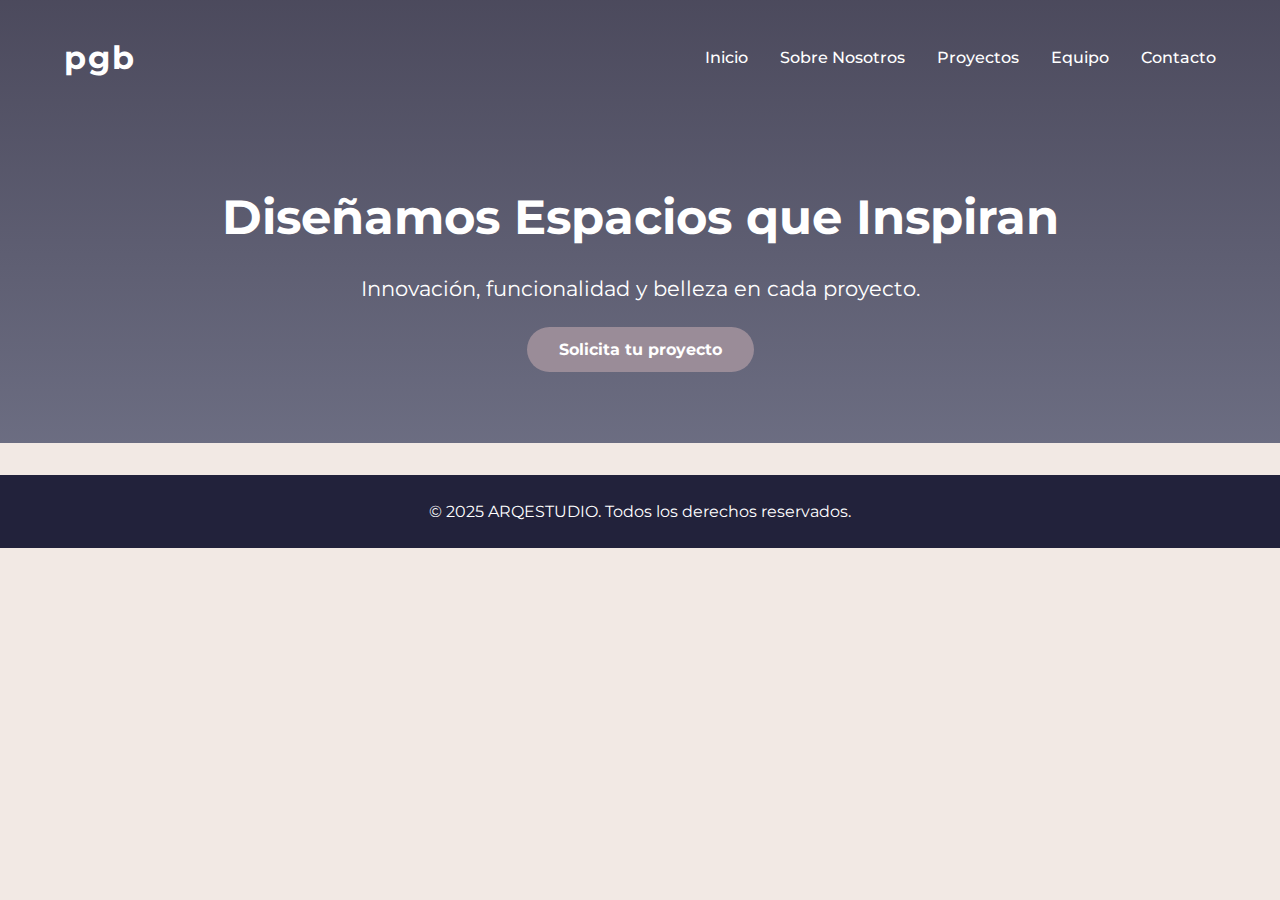
<file: index.html>
<!DOCTYPE html>
<html lang="es">
<head>
  <meta charset="UTF-8">
  <meta name="viewport" content="width=device-width, initial-scale=1.0">
  <title>Estudio de Arquitectura Moderno</title>
  <!-- CORRECCION:
    Primero linkamos la fuente externa y luego nuestro css, sino puedes tener problemas a la hora de que se cargue correctamente (recuerda que el navegador lee de arriba hacia abajo)
  -->
  <link rel="stylesheet" href="style.css">
  <link href="https://fonts.googleapis.com/css2?family=Montserrat:wght@400;700&display=swap" rel="stylesheet">
</head>
<body>
  <header>
    <nav>
      <div class="logo">pgb</div>
      <ul>
        <li><a href="inicio.html">Inicio</a></li>
        <li><a href="sobre-nosotros.html">Sobre Nosotros</a></li>
        <li><a href="proyectos.html">Proyectos</a></li>
        <li><a href="equipo.html">Equipo</a></li>
        <li><a href="contacto.html">Contacto</a></li>
      </ul>
    </nav>
    <!-- CORRECCION:
      section al igual que article tiene que aportar contenido semántico, si solo quieres agrupar elementos utiliza div. 
    -->
    <section class="hero">
      <h1>Diseñamos Espacios que Inspiran</h1>
      <p>Innovación, funcionalidad y belleza en cada proyecto.</p>
      <a href="contacto.html" class="cta">Solicita tu proyecto</a>
    </section>
  </header>
  <footer>
    <p>&copy; 2025 ARQESTUDIO. Todos los derechos reservados.</p>
  </footer>
</body>
</html>
</file>
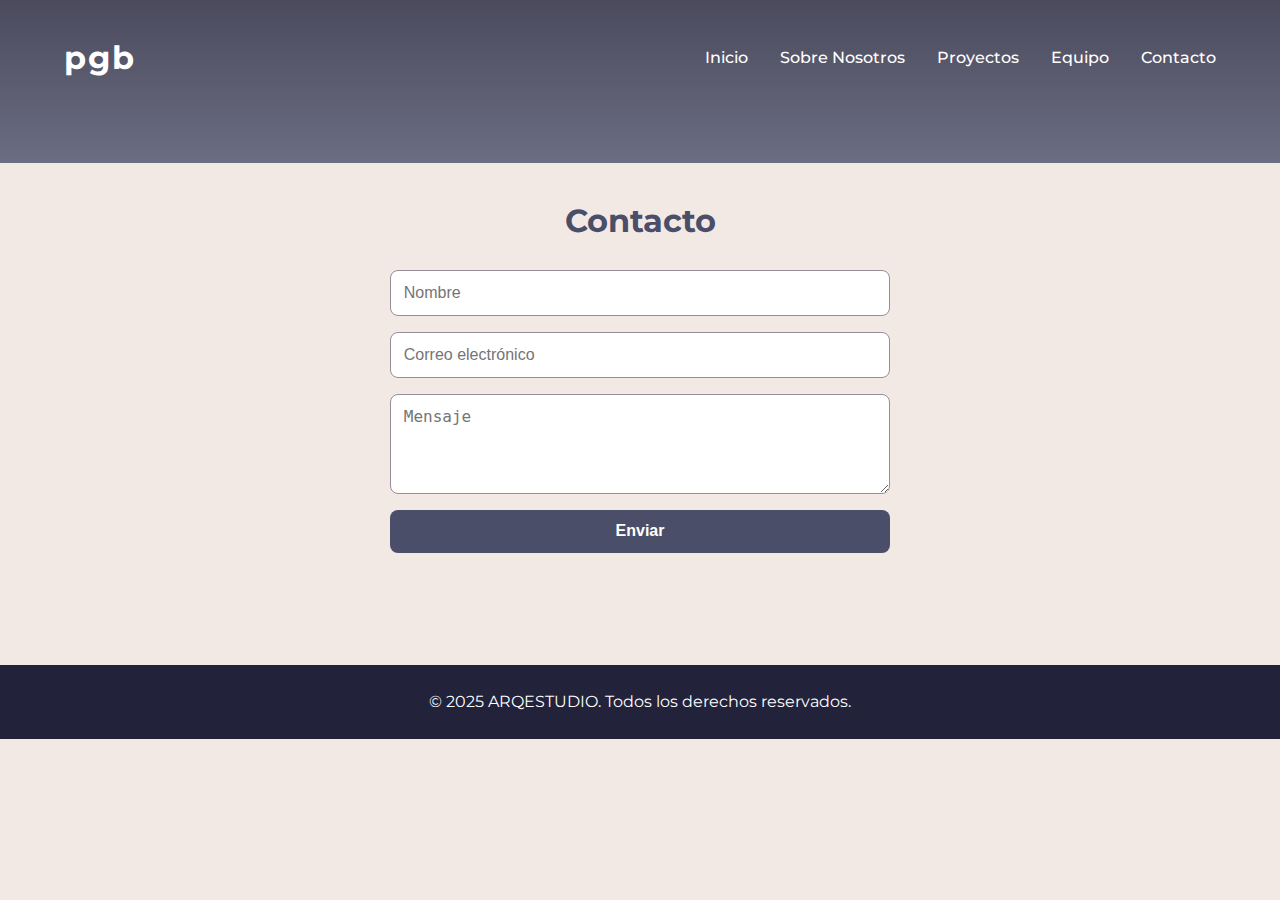
<file: contacto.html>
<!DOCTYPE html>
<html lang="es">
<head>
  <meta charset="UTF-8">
  <meta name="viewport" content="width=device-width, initial-scale=1.0">
  <title>Contacto - ARQESTUDIO</title>
  <link rel="stylesheet" href="style.css">
  <link href="https://fonts.googleapis.com/css2?family=Montserrat:wght@400;700&display=swap" rel="stylesheet">
</head>
<body>
  <header>
    <nav>
      <div class="logo">pgb</div>
      <ul>
        <li><a href="inicio.html">Inicio</a></li>
        <li><a href="sobre-nosotros.html">Sobre Nosotros</a></li>
        <li><a href="proyectos.html">Proyectos</a></li>
        <li><a href="equipo.html">Equipo</a></li>
        <li><a href="contacto.html">Contacto</a></li>
      </ul>
    </nav>
  </header>
  <main>
    <section class="contact">
      <h2>Contacto</h2>
      <!-- CORRECCION:
        Faltan atributos action y method, imprescindibles para form 
      -->
      <form>
        <input type="text" placeholder="Nombre" required>
        <input type="email" placeholder="Correo electrónico" required>
        <textarea placeholder="Mensaje" required></textarea>
        <button type="submit">Enviar</button>
      </form>
    </section>
  </main>
  <footer>
    <p>&copy; 2025 ARQESTUDIO. Todos los derechos reservados.</p>
  </footer>
</body>
</html>
</file>
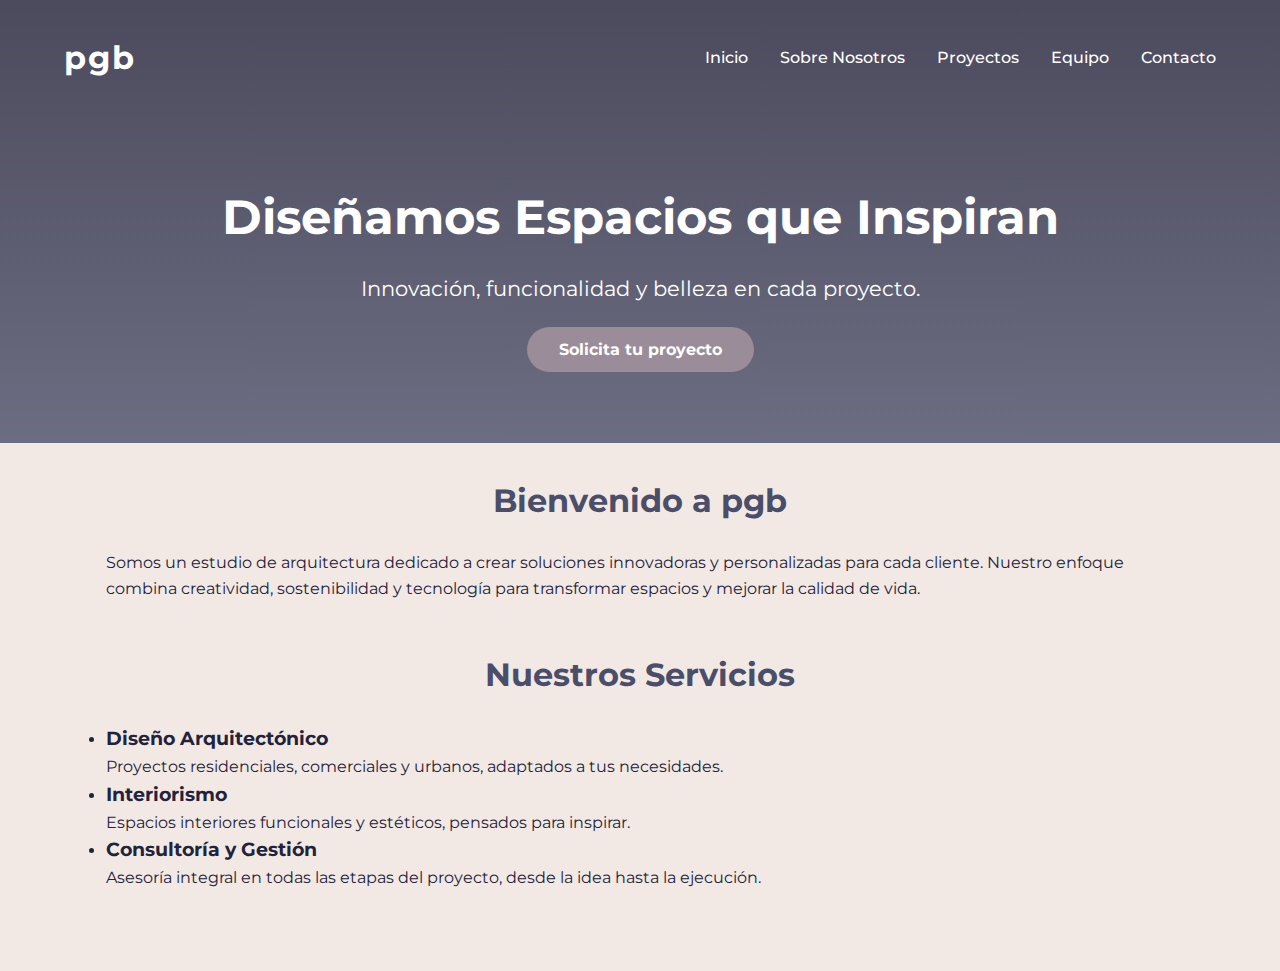
<file: inicio.html>
<!DOCTYPE html>
<html lang="es">
<head>
  <meta charset="UTF-8">
  <meta name="viewport" content="width=device-width, initial-scale=1.0">
  <title>Estudio de Arquitectura Moderno</title>
  <link rel="stylesheet" href="style.css">
  <link href="https://fonts.googleapis.com/css2?family=Montserrat:wght@400;700&display=swap" rel="stylesheet">
</head>
<body>
  <header>
    <nav>
      <div class="logo">pgb</div>
      <ul>
        <li><a href="inicio.html">Inicio</a></li>
        <li><a href="sobre-nosotros.html">Sobre Nosotros</a></li>
        <li><a href="proyectos.html">Proyectos</a></li>
        <li><a href="equipo.html">Equipo</a></li>
        <li><a href="contacto.html">Contacto</a></li>
      </ul>
    </nav>
    <section class="hero">
      <h1>Diseñamos Espacios que Inspiran</h1>
      <p>Innovación, funcionalidad y belleza en cada proyecto.</p>
      <a href="contacto.html" class="cta">Solicita tu proyecto</a>
    </section>
  </header>

  <main>
    <!-- Presentación -->
    <section class="presentacion">
      <h2>Bienvenido a pgb</h2>
      <p>Somos un estudio de arquitectura dedicado a crear soluciones innovadoras y personalizadas para cada cliente. Nuestro enfoque combina creatividad, sostenibilidad y tecnología para transformar espacios y mejorar la calidad de vida.</p>
    </section>

    <!-- Servicios -->
    <section class="servicios">
      <h2>Nuestros Servicios</h2>
      <ul>
        <li>
          <h3>Diseño Arquitectónico</h3>
          <p>Proyectos residenciales, comerciales y urbanos, adaptados a tus necesidades.</p>
        </li>
        <li>
          <h3>Interiorismo</h3>
          <p>Espacios interiores funcionales y estéticos, pensados para inspirar.</p>
        </li>
        <li>
          <h3>Consultoría y Gestión</h3>
          <p>Asesoría integral en todas las etapas del proyecto, desde la idea hasta la ejecución.</p>
        </li>
      </ul>
    </section>

<!-- CORRECCION:
    Faltan etiquetas de cierre
    -->
</file>
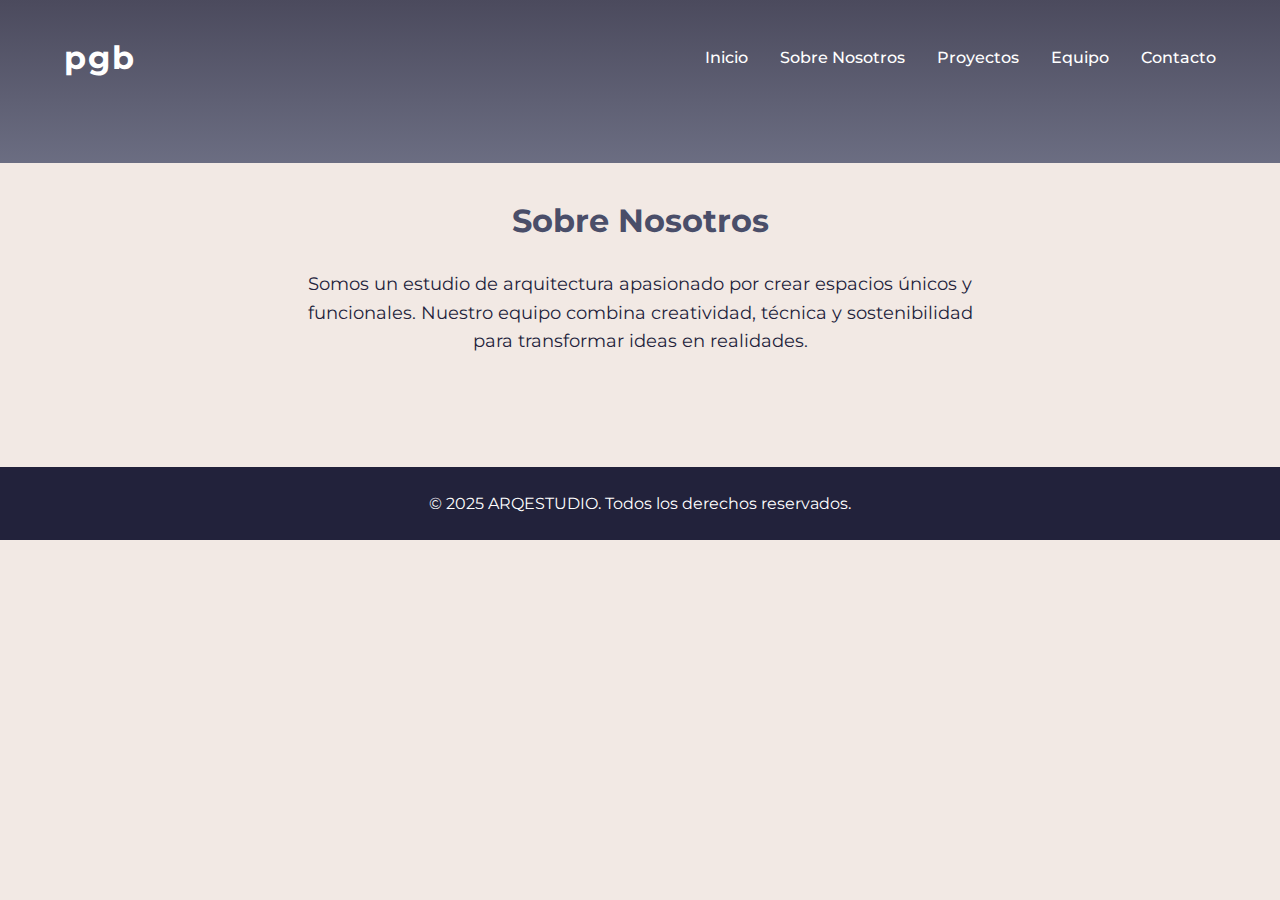
<file: sobre-nosotros.html>
<!DOCTYPE html>
<html lang="es">
<head>
  <meta charset="UTF-8">
  <meta name="viewport" content="width=device-width, initial-scale=1.0">
  <title>Sobre Nosotros - ARQESTUDIO</title>
  <link rel="stylesheet" href="style.css">
  <link href="https://fonts.googleapis.com/css2?family=Montserrat:wght@400;700&display=swap" rel="stylesheet">
</head>
<body>
  <header>
    <nav>
      <div class="logo">pgb</div>
      <ul>
        <li><a href="inicio.html">Inicio</a></li>
        <li><a href="sobre-nosotros.html">Sobre Nosotros</a></li>
        <li><a href="proyectos.html">Proyectos</a></li>
        <li><a href="equipo.html">Equipo</a></li>
        <li><a href="contacto.html">Contacto</a></li>
      </ul>
    </nav>
  </header>
  <main>
    <section class="about">
      <h2>Sobre Nosotros</h2>
      <p>Somos un estudio de arquitectura apasionado por crear espacios únicos y funcionales. Nuestro equipo combina creatividad, técnica y sostenibilidad para transformar ideas en realidades.</p>
    </section>
  </main>
  <footer>
    <p>&copy; 2025 ARQESTUDIO. Todos los derechos reservados.</p>
  </footer>
</body>
</html>
</file>
<file: style.css>
/* CORRECCION:
    Esto está bastante bien, como apunte te diría que comentes el css
    agrupando por funcionalidad, y que intentes usar clases atómicas.
    También te recomiendo empezar por mobile first y hacer luego las media a partir de cierto tamaño minimo, es más fácil aplicar cambios de tamaño pequeño a mayor que de mayor a más pequeño.
*/
:root {
  --primary: #22223b;
  --accent: #4a4e69;
  --light: #f2e9e4;
  --highlight: #9a8c98;
  --white: #fff;
}

* {
  box-sizing: border-box;
  margin: 0;
  padding: 0;
}

body {
  font-family: 'Montserrat', sans-serif;
  background: var(--light);
  color: var(--primary);
  line-height: 1.6;
}

header {
  background: linear-gradient(rgba(34,34,59,0.8), rgba(74,78,105,0.8)), url('https://images.unsplash.com/photo-1465101046530-73398c7f28ca?auto=format&fit=crop&w=1500&q=80') center/cover no-repeat;
  color: var(--white);
  padding-bottom: 3rem;
}

nav {
  display: flex;
  justify-content: space-between;
  align-items: center;
  padding: 2rem 5%;
}

.logo {
  font-size: 2rem;
  font-weight: 700;
  letter-spacing: 2px;
}

nav ul {
  list-style: none;
  display: flex;
  gap: 2rem;
}

nav a {
  color: var(--white);
  text-decoration: none;
  font-weight: 500;
  transition: color 0.2s;
}

nav a:hover {
  color: var(--highlight);
}

.hero {
  text-align: center;
  margin-top: 4rem;
  margin-bottom: 2rem;
}

.hero h1 {
  font-size: 3rem;
  margin-bottom: 1rem;
  font-weight: 700;
}

.hero p {
  font-size: 1.3rem;
  margin-bottom: 2rem;
}

.cta {
  background: var(--highlight);
  color: var(--white);
  padding: 0.8rem 2rem;
  border-radius: 2rem;
  text-decoration: none;
  font-weight: 700;
  transition: background 0.2s;
}

.cta:hover {
  background: var(--accent);
}

main {
  max-width: 1100px;
  margin: auto;
  padding: 2rem 1rem;
}

section {
  margin-bottom: 3rem;
}

h2 {
  font-size: 2rem;
  margin-bottom: 1.5rem;
  color: var(--accent);
  text-align: center;
}

.about p {
  text-align: center;
  max-width: 700px;
  margin: auto;
  font-size: 1.1rem;
}

.projects .project-list {
  display: flex;
  flex-wrap: wrap;
  gap: 2rem;
  justify-content: center;
}

.project-card {
  background: var(--white);
  border-radius: 1rem;
  box-shadow: 0 2px 16px rgba(0,0,0,0.08);
  overflow: hidden;
  width: 300px;
  transition: transform 0.2s;
}

.project-card:hover {
  transform: translateY(-5px) scale(1.03);
}

.project-card img {
  width: 100%;
  height: 180px;
  object-fit: cover;
}

.project-card h3 {
  margin: 1rem;
  color: var(--primary);
}

.project-card p {
  margin: 0 1rem 1rem 1rem;
  color: var(--accent);
}
.team  {
  display: flex;
  margin-bottom: 3rem;
  flex-direction: column;
  align-items: center;
}


.team .team-list {
  display: flex;
  gap: 2rem;
  justify-content: center;
  flex-wrap: wrap;
}

.team-member {
  background: var(--white);
  border-radius: 1rem;
  box-shadow: 0 2px 16px rgba(0,0,0,0.08);
  padding: 1.5rem 1rem;
  text-align: center;
  width: 200px;
}

.team-member img {
  border-radius: 50%;
  width: 80px;
  margin-bottom: 1rem;
}

.team-member h4 {
  margin-bottom: 0.5rem;
  color: var(--primary);
}

.team-member p {
  color: var(--accent);
}

.contact form {
  max-width: 500px;
  margin: auto;
  display: flex;
  flex-direction: column;
  gap: 1rem;
}

.contact input, .contact textarea {
  padding: 0.8rem;
  border: 1px solid var(--highlight);
  border-radius: 0.5rem;
  font-size: 1rem;
}

.contact textarea {
  resize: vertical;
  min-height: 100px;
}

.contact button {
  background: var(--accent);
  color: var(--white);
  border: none;
  padding: 0.8rem;
  border-radius: 0.5rem;
  font-size: 1rem;
  font-weight: 700;
  cursor: pointer;
  transition: background 0.2s;
}

.contact button:hover {
  background: var(--primary);
}

footer {
  background: var(--primary);
  color: var(--white);
  text-align: center;
  padding: 1.5rem 0;
  font-size: 1rem;
  margin-top: 2rem;
}

/* Responsive */
@media (max-width: 900px) {
  .projects .project-list, .team .team-list {
    flex-direction: column;
    align-items: center;
   
  }
  nav ul {
    gap: 1rem;
  }
}

@media (max-width: 600px) {
  nav {
    flex-direction: column;
    gap: 1rem;
    
  }
  .hero h1 {
    font-size: 2rem;
  }
  main {
    padding: 1rem 0.5rem;
  }
}
@media only screen and (max-width: 600px) {
  nav {
    flex-direction: column;
    gap: 1rem;
    padding: 1rem 2%;
  }
  .logo {
    font-size: 1.5rem;
  }
  nav ul {
    flex-direction: column;
    align-items: center;
    gap: 0.5rem;
  }
  .hero h1 {
    font-size: 1.5rem;
  }
  .hero p {
    font-size: 1rem;
  }
  .cta {
    width: 100%;
    padding: 1rem 0;
    font-size: 1rem;
  }
  main {
    padding: 0.5rem 0.2rem;
  }
  section {
    margin-bottom: 2rem;
  }
  .projects .project-list,
  .team .team-list {
    flex-direction: column;
    gap: 1rem;
    margin: 20px;
  }
  .project-card,
  .team-member {
    width: 100%;
    min-width: unset;
    margin: 0 auto;
  }
  .project-card img {
    height: 140px;
  }
  .team-member img {
    width: 60px;
  }
  .contact form {
    width: 100%;
    padding: 0 1rem;
  }
  h2 {
    font-size: 1.3rem;
    margin-bottom: 1rem;
  }
  footer {
    font-size: 0.9rem;
    padding: 1rem 0;
  }
}
</file>
